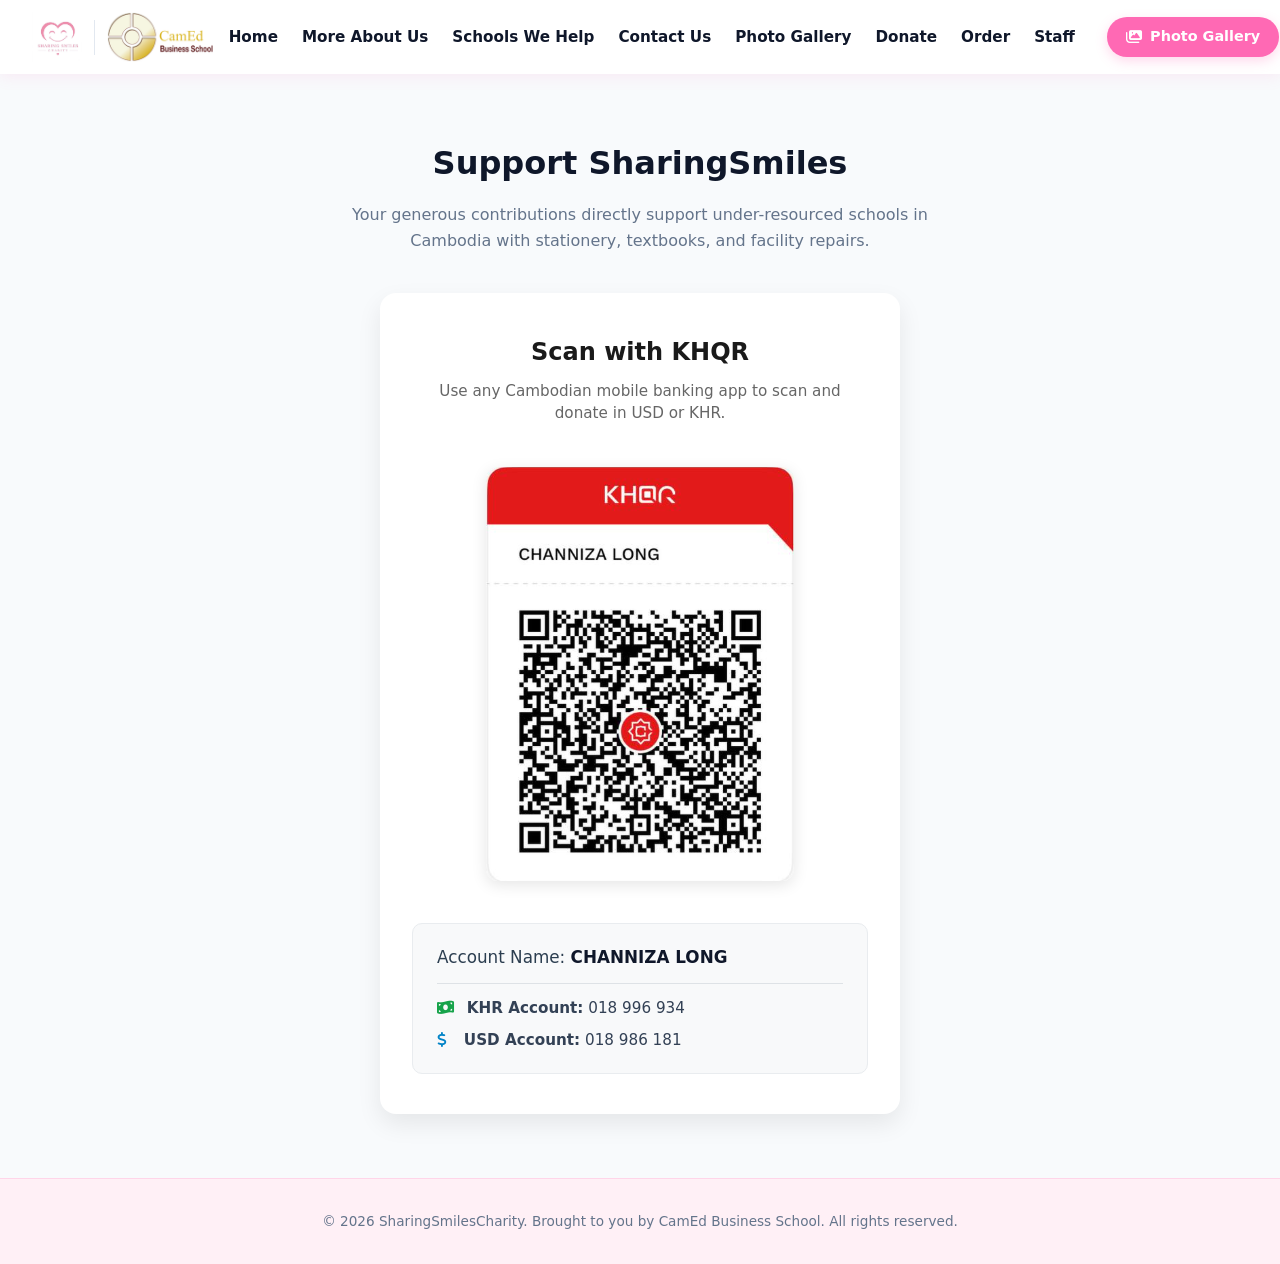
<file: donate.html>
<!doctype html>
<html lang="en">
    <head>
        <meta charset="UTF-8" />
        <meta name="viewport" content="width=device-width, initial-scale=1.0" />
        <title>Donate - SharingSmilesCharity</title>
        <link rel="stylesheet" href="styles.css" />
        <link rel="stylesheet" href="https://cdnjs.cloudflare.com/ajax/libs/font-awesome/6.4.0/css/all.min.css" />
    </head>
    <body>
        <!-- Unified Navigation Bar -->
        <nav class="navbar" aria-label="Main Navigation">
            <div class="logo-container">
                <img src="images/charity-logo.png" alt="SharingSmiles Charity Logo" class="brand-logo" />
                <div class="logo-divider" role="separator"></div>
                <img src="images/camed-logo.png" alt="CamEd Business School Logo" class="brand-logo" />
            </div>

            <button
                class="menu-toggle"
                id="mobileMenuBtn"
                aria-label="Toggle Navigation Menu"
                aria-expanded="false"
                aria-controls="navLinks">
                <i class="fa-solid fa-bars" aria-hidden="true"></i>
            </button>

            <div class="nav-right-container">
                <ul class="nav-links" id="navLinks">
                    <li><a href="index.html#home" class="nav-item">Home</a></li>
                    <li><a href="index.html#about" class="nav-item">More About Us</a></li>
                    <li><a href="index.html#schools" class="nav-item">Schools We Help</a></li>
                    <li><a href="index.html#contact" class="nav-item">Contact Us</a></li>
                    <li><a href="gallery.html" class="nav-item">Photo Gallery</a></li>
                    <li><a href="donate.html" class="nav-item">Donate</a></li>
                    <li><a href="order.html" class="nav-item">Order</a></li>
                    <li><a href="staff.html" class="nav-item">Staff</a></li>
                </ul>

                <!-- Secondary CTA Buttons -->
                <a href="gallery.html" class="btn btn-gallery-nav">
                    <i class="fa-solid fa-images" aria-hidden="true"></i> Photo Gallery
                </a>
                <a href="donate.html" class="btn btn-gallery-nav">
                    <i class="fa-solid fa-heart" aria-hidden="true"></i> Donate Now
                </a>
                <a href="order.html" class="btn btn-gallery-nav">
                    <i class="fa-solid fa-box" aria-hidden="true"></i> Order
                </a>
            </div>
        </nav>

        <main>
            <section class="section donate-section">
                <div class="container">
                    <h2 class="section-title">Support SharingSmiles</h2>
                    <p class="section-subtitle">
                        Your generous contributions directly support under-resourced schools in Cambodia with
                        stationery, textbooks, and facility repairs.
                    </p>

                    <div
                        class="donate-container"
                        style="
                            max-width: 520px;
                            width: 100%;
                            margin: 0 auto;
                            background: #ffffff;
                            padding: 2.5rem 2rem;
                            border-radius: 16px;
                            box-shadow: 0 10px 25px rgba(0, 0, 0, 0.08);
                            text-align: center;
                        ">
                        <h3 style="margin-bottom: 0.5rem; color: #1a1a1a; font-size: 1.5rem">Scan with KHQR</h3>
                        <p style="color: #666; margin-bottom: 2rem; font-size: 0.95rem; line-height: 1.5">
                            Use any Cambodian mobile banking app to scan and donate in USD or KHR.
                        </p>

                        <!-- Clean Wrapper (No background, no shadow, no fixed dimensions) -->
                        <div
                            class="qr-wrapper"
                            style="
                                margin: 0 auto 2rem auto;
                                background: transparent;
                                box-shadow: none;
                                width: auto;
                                height: auto;
                            ">
                            <img
                                src="images/khqr-code.png"
                                alt="KHQR Payment Code for CHANNIZA LONG"
                                style="
                                    width: 308px;
                                    height: 414px;
                                    max-width: 100%;
                                    object-fit: contain;
                                    border-radius: 12px;
                                    box-shadow: 0 4px 15px rgba(0, 0, 0, 0.1);
                                    display: block;
                                    margin: 0 auto;
                                " />
                        </div>

                        <!-- Account Details Box -->
                        <div
                            class="account-details"
                            style="
                                background: #f8f9fa;
                                padding: 1.25rem 1.5rem;
                                border-radius: 10px;
                                text-align: left;
                                border: 1px solid #e9ecef;
                            ">
                            <p style="margin-bottom: 0.5rem; font-size: 1.05rem; color: #2c3e50">
                                Account Name: <strong style="color: #0f172a">CHANNIZA LONG</strong>
                            </p>
                            <hr style="border: 0; border-top: 1px solid #dee2e6; margin: 0.75rem 0" />
                            <p style="margin-bottom: 0.5rem; color: #334155; font-size: 0.95rem">
                                <i
                                    class="fa-solid fa-money-bill-wave"
                                    aria-hidden="true"
                                    style="margin-right: 8px; color: #16a34a"></i>
                                <strong>KHR Account:</strong> 018 996 934
                            </p>
                            <p style="margin: 0; color: #334155; font-size: 0.95rem">
                                <i
                                    class="fa-solid fa-dollar-sign"
                                    aria-hidden="true"
                                    style="margin-right: 12px; color: #0284c7"></i>
                                <strong>USD Account:</strong> 018 986 181
                            </p>
                        </div>
                    </div>
                </div>
            </section>
        </main>

        <!-- Footer -->
        <footer class="footer">
            <p>&copy; 2026 SharingSmilesCharity. Brought to you by CamEd Business School. All rights reserved.</p>
        </footer>

        <script src="script.js"></script>
    </body>
</html>
</file>
<file: styles.css>
/* ==========================================================================
   1. VARIABLES & RESET
   ========================================================================== */
:root {
    --primary-pink: #ff69b4;
    --dark-pink: #e05297;
    --soft-pink: #fff0f6;
    --accent-pink: #ff85c0;

    --text-dark: #0f172a;
    --text-body: #1e293b;
    --text-muted: #64748b;

    --bg-white: #ffffff;
    --bg-light: #f8fafc;
    --border-color: #e2e8f0;

    --shadow-light: 0 10px 25px rgba(255, 105, 180, 0.12);
    --shadow-card: 0 4px 15px rgba(0, 0, 0, 0.05);
    --shadow-hover: 0 8px 25px rgba(255, 105, 180, 0.15);

    --font-family: "Plus Jakarta Sans", system-ui, -apple-system, BlinkMacSystemFont, "Segoe UI", Roboto, sans-serif;
    --transition: all 0.3s ease;
    --radius-sm: 12px;
    --radius-lg: 20px;
    --radius-pill: 50px;
}

*,
*::before,
*::after {
    margin: 0;
    padding: 0;
    box-sizing: border-box;
}

html {
    scroll-behavior: smooth;
}

body {
    font-family: var(--font-family);
    background-color: var(--bg-light);
    color: var(--text-body);
    line-height: 1.6;
}

/* ==========================================================================
   2. UTILITIES & REUSABLE COMPONENTS
   ========================================================================== */
.container {
    width: 100%;
    max-width: 1100px;
    margin: 0 auto;
    padding: 0 1.25rem;
}

.badge {
    display: inline-block;
    background-color: rgba(255, 105, 180, 0.1);
    color: var(--primary-pink);
    font-weight: 700;
    font-size: 0.85rem;
    padding: 0.4rem 1rem;
    border-radius: var(--radius-pill);
    text-transform: uppercase;
    letter-spacing: 0.05em;
    margin-bottom: 1rem;
    border: 1px solid var(--accent-pink);
}

/* Buttons */
.btn {
    padding: 0.8rem 1.6rem;
    border-radius: var(--radius-pill);
    font-weight: 600;
    font-size: 0.95rem;
    text-decoration: none;
    cursor: pointer;
    border: none;
    display: inline-flex;
    align-items: center;
    justify-content: center;
    gap: 0.5rem;
    white-space: nowrap;
    transition: var(--transition);
}

.btn-primary {
    background-color: var(--primary-pink);
    color: #ffffff;
    box-shadow: 0 4px 15px rgba(255, 105, 180, 0.3);
}

.btn-primary:hover {
    background-color: var(--dark-pink);
    transform: translateY(-2px);
}

.btn-secondary {
    background-color: #ffffff;
    color: var(--primary-pink);
    border: 2px solid var(--primary-pink);
}

.btn-secondary:hover {
    background-color: var(--soft-pink);
}

.btn-secondary-outline {
    border: 2px solid var(--border-color);
    color: #334155;
    background-color: #ffffff;
}

.btn-secondary-outline:hover {
    border-color: var(--primary-pink);
    color: var(--primary-pink);
    transform: translateY(-1px);
}

.btn-gallery-nav {
    background-color: var(--primary-pink);
    color: #ffffff;
    padding: 0.55rem 1.2rem;
    font-size: 0.9rem;
    box-shadow: 0 4px 12px rgba(255, 105, 180, 0.25);
}

.btn-gallery-nav:hover {
    background-color: var(--dark-pink);
    transform: translateY(-2px);
}

.btn-full {
    width: 100%;
}

/* ==========================================================================
   3. NAVIGATION BAR
   ========================================================================== */
.navbar {
    display: flex;
    justify-content: space-between;
    align-items: center;
    padding: 0.75rem 2rem;
    background-color: rgba(255, 255, 255, 0.98);
    position: sticky;
    top: 0;
    backdrop-filter: blur(10px);
    z-index: 1000;
    box-shadow: 0 2px 15px rgba(255, 105, 180, 0.12);
    gap: 1rem;
}

/* Logos */
.logo-container {
    display: flex;
    align-items: center;
    gap: 0.75rem;
    flex-shrink: 0;
}

.brand-logo {
    height: 50px;
    width: auto;
    object-fit: contain;
    transition: transform 0.2s ease;
}

.brand-logo:hover {
    transform: scale(1.05);
}

.camed-logo {
    border-left: 1px solid rgba(0, 0, 0, 0.15);
    padding-left: 0.75rem;
}

.logo-divider {
    width: 1px;
    height: 35px;
    background-color: var(--border-color);
}

.logo-text {
    font-size: 1.25rem;
    font-weight: 700;
    color: var(--text-dark);
    margin-left: 0.25rem;
    white-space: nowrap;
}

.logo-text span {
    color: var(--primary-pink);
}

.menu-toggle {
    display: none;
    background: none;
    border: none;
    font-size: 1.6rem;
    color: var(--primary-pink);
    cursor: pointer;
    padding: 0.5rem;
}

/* Right Menu Container */
.nav-right-container {
    display: flex;
    align-items: center;
    gap: 2rem;
}

.nav-links {
    display: flex;
    list-style: none;
    gap: 1.5rem;
    align-items: center;
}

.nav-links a {
    text-decoration: none;
    color: var(--text-dark);
    font-weight: 600;
    white-space: nowrap;
    font-size: 0.95rem;
    transition: var(--transition);
}

.nav-links a:hover {
    color: var(--primary-pink);
}

/* Navigation Mobile Adaptation */
@media screen and (max-width: 992px) {
    .navbar {
        padding: 0.75rem 1rem;
    }

    .brand-logo {
        height: 36px;
    }

    .logo-text {
        font-size: 1.1rem;
    }

    .menu-toggle {
        display: block;
        z-index: 1001;
    }

    .nav-right-container {
        position: absolute;
        top: 100%;
        left: 0;
        width: 100%;
        background-color: #ffffff;
        flex-direction: column;
        align-items: center;
        padding: 0;
        max-height: 0;
        overflow: hidden;
        transition:
            max-height 0.35s cubic-bezier(0.4, 0, 0.2, 1),
            padding 0.35s ease;
        box-shadow: 0 10px 25px rgba(0, 0, 0, 0.1);
        z-index: 999;
    }

    .nav-right-container.active {
        max-height: 400px;
        padding: 1.5rem 0;
    }

    .nav-links {
        flex-direction: column;
        gap: 1.25rem;
        width: 100%;
        text-align: center;
    }

    .gallery-body .nav-right-container .btn {
        padding: 0.4rem 0.85rem;
        font-size: 0.85rem;
    }
}

/* Make gallery header controls remain inline on desktop only.
   On small screens the unified mobile menu (hamburger) will be used. */
@media screen and (min-width: 993px) {
    .gallery-body .nav-right-container {
        position: static;
        max-height: none;
        overflow: visible;
        padding: 0;
        box-shadow: none;
        background: transparent;
        width: auto;
        flex-direction: row;
    }

    .gallery-body .nav-right-container .btn {
        padding: 0.4rem 0.85rem;
        font-size: 0.95rem;
    }
}

/* ==========================================================================
   4. HERO SECTIONS
   ========================================================================== */
/* Main Landing Hero */
.hero {
    background: linear-gradient(135deg, var(--soft-pink) 0%, #ffffff 100%);
    padding: 6rem 1.25rem 4rem;
    text-align: center;
}

.hero-content {
    max-width: 800px;
    margin: 0 auto;
}

.hero h1 {
    font-size: 2.5rem;
    color: var(--text-dark);
    margin-bottom: 1rem;
    line-height: 1.2;
}

.hero p {
    font-size: 1.1rem;
    color: var(--text-muted);
    margin-bottom: 1.8rem;
}

.hero-btns {
    display: flex;
    justify-content: center;
    gap: 1rem;
}

/* Gallery Dedicated Hero */
.gallery-hero {
    background: linear-gradient(135deg, #fff5f8 0%, #ffffff 100%);
    padding: 3.5rem 1.5rem 2.5rem;
    text-align: center;
    border-bottom: 1px solid #f1f5f9;
}

.gallery-title {
    font-size: 2.5rem;
    font-weight: 800;
    color: var(--text-dark);
    margin-bottom: 0.5rem;
    letter-spacing: -0.02em;
}

.gallery-description {
    font-size: 1.05rem;
    color: var(--text-muted);
    max-width: 600px;
    margin: 0 auto;
    line-height: 1.6;
}

@media screen and (max-width: 992px) {
    .hero {
        padding: 4rem 1rem 3rem;
    }

    .hero h1 {
        font-size: 1.85rem;
    }

    .hero p {
        font-size: 1rem;
    }

    .hero-btns {
        flex-direction: column;
        gap: 0.8rem;
    }
}

/* ==========================================================================
   5. GENERAL PAGE SECTIONS & GRIDS
   ========================================================================== */
.section {
    padding: 4rem 0;
}

.section-title {
    text-align: center;
    font-size: 2rem;
    color: var(--text-dark);
    margin-bottom: 0.8rem;
}

.section-subtitle {
    text-align: center;
    color: var(--text-muted);
    max-width: 600px;
    margin: 0 auto 2.5rem;
}

.about-grid,
.schools-grid,
.contact-grid {
    display: grid;
    grid-template-columns: repeat(2, 1fr);
    gap: 1.5rem;
    margin-top: 2rem;
}

.contact-grid {
    gap: 2.5rem;
}

/* Cards */
.about-card {
    background-color: var(--soft-pink);
    padding: 2rem;
    border-radius: var(--radius-lg);
    border: 1px solid rgba(255, 105, 180, 0.2);
    transition: var(--transition);
}

.about-card:hover {
    transform: translateY(-5px);
    box-shadow: var(--shadow-light);
}

.about-card .icon {
    font-size: 2.2rem;
    color: var(--primary-pink);
    margin-bottom: 1rem;
}

.schools-section {
    background-color: var(--soft-pink);
}

.school-card {
    background-color: #ffffff;
    border-radius: var(--radius-lg);
    overflow: hidden;
    box-shadow: var(--shadow-light);
    transition: var(--transition);
}

.school-card:hover {
    transform: translateY(-5px);
}

.school-map-wrapper {
    width: 100%;
    height: 200px;
    background-color: #f1f5f9;
    border-bottom: 2px solid rgba(255, 105, 180, 0.2);
}

.school-map-wrapper iframe {
    width: 100%;
    height: 100%;
    border: none;
}

.school-card-body {
    padding: 1.5rem;
}

.school-card-body h3 {
    margin-bottom: 0.5rem;
}

/* Contact Module */
.contact-section {
    background-color: var(--bg-white);
}

.contact-info h3,
.contact-form h3 {
    margin-bottom: 1.2rem;
}

.info-item {
    display: flex;
    align-items: center;
    gap: 1rem;
    margin-bottom: 1rem;
    font-weight: 500;
}

.info-item i {
    color: var(--primary-pink);
    font-size: 1.2rem;
}

.social-links {
    display: flex;
    flex-direction: column;
    gap: 0.8rem;
    margin-top: 1rem;
}

.social-btn {
    display: flex;
    align-items: center;
    gap: 0.8rem;
    padding: 0.8rem 1.2rem;
    background-color: var(--soft-pink);
    color: var(--text-dark);
    text-decoration: none;
    border-radius: var(--radius-sm);
    font-weight: 500;
    transition: var(--transition);
    word-break: break-word;
}

.social-btn i {
    color: var(--primary-pink);
    font-size: 1.2rem;
}

.social-btn:hover {
    background-color: var(--primary-pink);
    color: #ffffff;
}

.social-btn:hover i {
    color: #ffffff;
}

.contact-form {
    background-color: var(--soft-pink);
    padding: 2rem;
    border-radius: var(--radius-lg);
}

.form-group {
    margin-bottom: 1.2rem;
}

.form-group input,
.form-group textarea {
    width: 100%;
    padding: 0.9rem 1.2rem;
    border-radius: 10px;
    border: 1px solid rgba(255, 105, 180, 0.3);
    outline: none;
    font-family: inherit;
}

/* Section Responsive Rules */
@media screen and (max-width: 992px) {
    .section {
        padding: 3rem 0;
    }

    .section-title {
        font-size: 1.6rem;
    }

    .about-grid,
    .schools-grid,
    .contact-grid {
        grid-template-columns: 1fr;
        gap: 1.5rem;
    }

    .about-card,
    .contact-form {
        padding: 1.5rem;
    }
}

/* ==========================================================================
   6. GALLERY MODULE
   ========================================================================== */
.gallery-section {
    padding: 3rem 0;
    background-color: var(--bg-white);
    min-height: 80vh;
}

.gallery-grid {
    display: grid;
    grid-template-columns: repeat(auto-fill, minmax(160px, 1fr));
    gap: 12px;
    padding: 0.5rem 0;
}

@media screen and (min-width: 600px) {
    .gallery-grid {
        grid-template-columns: repeat(auto-fill, minmax(280px, 1fr));
        gap: 20px;
    }
}

.gallery-card {
    position: relative;
    background-color: #ffffff;
    border-radius: var(--radius-sm);
    overflow: hidden;
    box-shadow: var(--shadow-card);
    border: 1px solid var(--border-color);
    cursor: pointer;
    touch-action: manipulation;
    -webkit-tap-highlight-color: transparent;
    transition:
        transform 0.2s ease,
        box-shadow 0.2s ease;
}

.gallery-card:hover {
    transform: translateY(-4px);
    box-shadow: var(--shadow-hover);
}

.gallery-img-wrapper,
.gallery-img-container {
    position: relative;
    width: 100%;
    overflow: hidden;
}

.gallery-img {
    width: 100%;
    height: 180px;
    object-fit: cover;
    display: block;
    transition: transform 0.4s ease;
}

@media screen and (min-width: 600px) {
    .gallery-img {
        height: 240px;
    }
}

.gallery-card:hover .gallery-img {
    transform: scale(1.06);
}

/* Hover Overlay Visual */
.gallery-overlay {
    position: absolute;
    top: 0;
    left: 0;
    width: 100%;
    height: 100%;
    background: rgba(15, 23, 42, 0.4);
    backdrop-filter: blur(2px);
    display: flex;
    align-items: center;
    justify-content: center;
    opacity: 0;
    transition: opacity 0.3s ease;
}

.gallery-card:hover .gallery-overlay {
    opacity: 1;
}

.view-btn {
    background-color: #ffffff;
    color: var(--primary-pink);
    font-weight: 700;
    font-size: 0.85rem;
    padding: 0.6rem 1.25rem;
    border-radius: var(--radius-pill);
    display: flex;
    align-items: center;
    gap: 0.5rem;
    box-shadow: 0 4px 15px rgba(0, 0, 0, 0.1);
}

/* Optional Card Text Area */
.gallery-card-info {
    padding: 1.25rem;
}

.gallery-card-info h3 {
    font-size: 1.1rem;
    font-weight: 700;
    color: var(--text-dark);
    margin-bottom: 0.4rem;
}

.gallery-card-info p {
    font-size: 0.9rem;
    color: var(--text-muted);
    line-height: 1.5;
    margin: 0;
}

/* ==========================================================================
   7. LIGHTBOX MODAL
   ========================================================================== */
.lightbox-modal {
    display: none;
    position: fixed;
    top: 0;
    left: 0;
    width: 100%;
    height: 100%;
    background-color: rgba(15, 23, 42, 0.9);
    backdrop-filter: blur(6px);
    z-index: 2000;
    justify-content: center;
    align-items: center;
    padding: 2rem;
    opacity: 0;
    transition: opacity 0.3s ease;
}

.lightbox-modal.active {
    display: flex !important;
    opacity: 1 !important;
}

.lightbox-content {
    max-width: 90%;
    max-height: 85vh;
    border-radius: var(--radius-sm);
    object-fit: contain;
    box-shadow: 0 10px 30px rgba(0, 0, 0, 0.5);
}

.lightbox-close {
    position: absolute;
    top: 1.5rem;
    right: 2rem;
    color: #ffffff;
    font-size: 2.5rem;
    font-weight: 700;
    cursor: pointer;
    z-index: 2001;
    transition: color 0.2s ease;
}

.lightbox-close:hover {
    color: var(--primary-pink);
}

.lightbox-btn {
    position: absolute;
    top: 50%;
    transform: translateY(-50%);
    background: rgba(255, 255, 255, 0.15);
    border: 1px solid rgba(255, 255, 255, 0.3);
    color: #ffffff;
    font-size: 1.5rem;
    width: 50px;
    height: 50px;
    border-radius: 50%;
    cursor: pointer;
    display: flex;
    align-items: center;
    justify-content: center;
    z-index: 2001;
    transition: all 0.2s ease;
    user-select: none;
}

.lightbox-btn:hover {
    background: rgba(255, 255, 255, 0.35);
    transform: translateY(-50%) scale(1.1);
}

.lightbox-prev {
    left: 20px;
}

.lightbox-next {
    right: 20px;
}

@media screen and (max-width: 600px) {
    .lightbox-btn {
        width: 40px;
        height: 40px;
        font-size: 1.1rem;
    }

    .lightbox-prev {
        left: 10px;
    }

    .lightbox-next {
        right: 10px;
    }
}

.footer {
    text-align: center;
    padding: 2rem 1rem;
    background-color: var(--soft-pink);
    border-top: 1px solid rgba(255, 105, 180, 0.2);
    color: var(--text-muted);
    font-size: 0.85rem;
}

/* --- Lightbox Modal Styles --- */

.lightbox-modal {
    display: none; /* Hidden by default */
    position: fixed;
    top: 0;
    left: 0;
    width: 100vw;
    height: 100vh;
    background-color: rgba(0, 0, 0, 0.88);
    z-index: 99999;
    align-items: center;
    justify-content: center;
}

.lightbox-modal.active {
    display: flex; /* Displayed when active class is added */
}

/* Enlarged Image */
.lightbox-content {
    max-width: 80vw;
    max-height: 80vh;
    object-fit: contain;
    border-radius: 8px;
    z-index: 100000;
    pointer-events: none; /* Ensures clicks pass through image to background */
}

/* Close Button (×) */
.lightbox-close {
    position: absolute;
    top: 20px;
    right: 25px;
    color: #ffffff;
    font-size: 2.8rem;
    font-weight: bold;
    cursor: pointer;
    z-index: 100002;
    user-select: none;
    line-height: 1;
    transition:
        transform 0.2s ease,
        color 0.2s ease;
}

.lightbox-close:hover {
    color: #ff4d4d;
    transform: scale(1.15);
}

/* Previous & Next Navigation Buttons */
.lightbox-btn {
    position: absolute;
    top: 50%;
    transform: translateY(-50%);
    background: rgba(255, 255, 255, 0.2);
    color: #ffffff;
    border: none;
    width: 50px;
    height: 50px;
    border-radius: 50%;
    font-size: 1.5rem;
    cursor: pointer;
    z-index: 100002;
    display: flex;
    align-items: center;
    justify-content: center;
    transition:
        background 0.2s ease,
        transform 0.2s ease;
}

.lightbox-btn:hover {
    background: rgba(255, 255, 255, 0.4);
    transform: translateY(-50%) scale(1.1);
}

.lightbox-prev {
    left: 20px;
}

.lightbox-next {
    right: 20px;
}

/* Ensure inner FontAwesome icons don't block clicks */
.lightbox-btn i {
    pointer-events: none;
}

/* --- Donate Page Styles --- */

.donate-hero {
    padding: 60px 20px 30px;
    text-align: center;
}

.donate-title {
    font-size: 2.5rem;
    font-weight: 800;
    color: #111827;
    margin-top: 10px;
}

.donate-description {
    color: #4b5563;
    max-width: 600px;
    margin: 10px auto 0;
    font-size: 1.1rem;
}

.donate-grid {
    display: grid;
    grid-template-columns: 1.2fr 0.8fr;
    gap: 30px;
    align-items: start;
}

@media (max-width: 850px) {
    .donate-grid {
        grid-template-columns: 1fr;
    }
}

.donate-card,
.info-card {
    background: #ffffff;
    border-radius: 16px;
    padding: 30px;
    box-shadow: 0 10px 30px rgba(0, 0, 0, 0.05);
    border: 1px solid #e5e7eb;
}

.card-title {
    font-size: 1.3rem;
    font-weight: 700;
    margin-bottom: 20px;
    display: flex;
    align-items: center;
    gap: 10px;
}

.amount-selector {
    display: grid;
    grid-template-columns: repeat(4, 1fr);
    gap: 12px;
    margin-bottom: 15px;
}

.amount-btn {
    padding: 12px;
    background: #f3f4f6;
    border: 2px solid transparent;
    border-radius: 10px;
    font-weight: 700;
    font-size: 1.1rem;
    cursor: pointer;
    transition: all 0.2s ease;
}

.amount-btn:hover,
.amount-btn.active {
    background: #eff6ff;
    border-color: #2563eb;
    color: #2563eb;
}

.custom-amount-group {
    position: relative;
    margin-bottom: 25px;
}

.currency-symbol {
    position: absolute;
    left: 15px;
    top: 50%;
    transform: translateY(-50%);
    font-weight: 700;
    color: #6b7280;
}

.custom-amount-group input {
    padding-left: 30px;
}

.form-group {
    margin-bottom: 18px;
    display: flex;
    flex-direction: column;
    gap: 6px;
}

.form-group label {
    font-weight: 600;
    font-size: 0.9rem;
    color: #374151;
}

.form-input {
    width: 100%;
    padding: 12px 16px;
    border: 1px solid #d1d5db;
    border-radius: 10px;
    font-size: 1rem;
    outline: none;
    transition: border-color 0.2s ease;
}

.form-input:focus {
    border-color: #2563eb;
}

.subsection-title {
    font-size: 1rem;
    font-weight: 700;
    margin-bottom: 12px;
    color: #374151;
}

.payment-options {
    display: grid;
    grid-template-columns: 1fr 1fr;
    gap: 12px;
    margin-bottom: 25px;
}

.payment-option {
    display: flex;
    align-items: center;
    gap: 10px;
    padding: 12px 16px;
    border: 2px solid #e5e7eb;
    border-radius: 10px;
    cursor: pointer;
    font-weight: 600;
    transition: all 0.2s ease;
}

.payment-option.active {
    border-color: #2563eb;
    background: #eff6ff;
    color: #2563eb;
}

.payment-option input {
    display: none;
}

.btn-donate-submit {
    width: 100%;
    padding: 16px;
    background: #2563eb;
    color: white;
    border: none;
    border-radius: 10px;
    font-weight: 700;
    font-size: 1.1rem;
    cursor: pointer;
    transition: background 0.2s ease;
    margin-top: 10px;
}

.btn-donate-submit:hover {
    background: #1d4ed8;
}

/* Info Panel / QR Code */
.donate-info-panel {
    display: flex;
    flex-direction: column;
    gap: 20px;
}

.khqr-display {
    text-align: center;
    background: #fafafa;
}

.qr-wrapper {
    margin: 15px auto;
    width: 180px;
    height: 180px;
    background: #ffffff;
    padding: 10px;
    border-radius: 12px;
    box-shadow: 0 4px 12px rgba(0, 0, 0, 0.08);
}

.qr-image {
    width: 100%;
    height: 100%;
    object-fit: contain;
}

.impact-list {
    list-style: none;
    padding: 0;
    margin-top: 12px;
}

.impact-list li {
    margin-bottom: 12px;
    font-size: 0.95rem;
    color: #4b5563;
    display: flex;
    align-items: flex-start;
    gap: 10px;
}

.impact-list i {
    color: #10b981;
    margin-top: 3px;
}

/* Modal */
.donate-modal {
    display: none;
    position: fixed;
    top: 0;
    left: 0;
    width: 100vw;
    height: 100vh;
    background: rgba(0, 0, 0, 0.6);
    z-index: 99999;
    align-items: center;
    justify-content: center;
}

.donate-modal.active {
    display: flex;
}

.donate-modal-content {
    background: white;
    padding: 40px;
    border-radius: 16px;
    max-width: 450px;
    width: 90%;
}

.success-icon {
    font-size: 3.5rem;
    color: #10b981;
    margin-bottom: 15px;
}

/* Navbar & Hero Donate Buttons */
.btn-donate-nav {
    background-color: #2563eb;
    color: #ffffff !important;
    font-weight: 700;
    box-shadow: 0 4px 12px rgba(37, 99, 235, 0.25);
    transition:
        transform 0.2s ease,
        background-color 0.2s ease;
}

.btn-donate-nav:hover {
    background-color: #1d4ed8;
    transform: translateY(-1px);
}

.btn-hero-donate {
    padding: 14px 28px;
    font-size: 1.1rem;
    font-weight: 700;
}

/* Floating Donate Button */
.floating-donate-btn {
    position: fixed;
    bottom: 25px;
    right: 25px;
    background-color: #2563eb;
    color: #ffffff;
    display: flex;
    align-items: center;
    gap: 8px;
    padding: 12px 20px;
    border-radius: 50px;
    font-weight: 700;
    font-size: 1rem;
    text-decoration: none;
    box-shadow: 0 8px 24px rgba(37, 99, 235, 0.4);
    z-index: 999;
    transition:
        transform 0.2s ease,
        background-color 0.2s ease;
}

.floating-donate-btn:hover {
    background-color: #1d4ed8;
    transform: scale(1.05);
}

.floating-donate-btn i {
    font-size: 1.1rem;
    color: #ffffff;
}

@media (max-width: 600px) {
    .floating-donate-btn .btn-text {
        display: none; /* Icon-only on mobile screens */
    }
    .floating-donate-btn {
        padding: 14px;
        border-radius: 50%;
    }
}

.btn-donate-nav {
    background-color: #e63946; /* Accent red/pink */
    color: #ffffff;
    padding: 0.5rem 1rem;
    border-radius: 6px;
    font-weight: 600;
    text-decoration: none;
    display: inline-flex;
    align-items: center;
    gap: 0.5rem;
    transition: background-color 0.2s ease;
}

.btn-donate-nav:hover {
    background-color: #d62828;
}

.hero-btns {
    display: flex;
    flex-wrap: wrap;
    justify-content: center;
    gap: 0.75rem;
    max-width: 500px;
    margin: 0 auto;
}

.hero-btns .btn {
    flex: 1 1 20px; /* Expands evenly on mobile while keeping a min-width */
    justify-content: center;
}

/* --- Order & Staff Page styles (append) --- */
.order-grid {
    display: grid;
    grid-template-columns: 1fr 380px;
    gap: 28px;
    align-items: start;
}

@media (max-width: 980px) {
    .order-grid {
        grid-template-columns: 1fr;
    }
}

.menu-card {
    background: #ffffff;
    border: 1px solid #eef2f7;
    border-radius: 12px;
    padding: 12px;
    box-shadow: 0 6px 18px rgba(0, 0, 0, 0.03);
    display: flex;
    align-items: center;
    justify-content: space-between;
}

.menu-card .muted {
    color: #64748b;
    font-size: 0.92rem;
    margin-top: 4px;
}
.menu-actions {
    display: flex;
    align-items: center;
    gap: 12px;
}
.price {
    font-weight: 700;
    color: #0f172a;
}
.qty-group {
    display: flex;
    gap: 8px;
    align-items: center;
}
.qty-group .item-qty {
    width: 64px;
    padding: 6px 8px;
    border-radius: 8px;
    border: 1px solid #e5e7eb;
}

.cart-panel {
    margin-top: 12px;
    background: #fafafa;
    padding: 12px;
    border-radius: 10px;
    border: 1px solid #e9ecef;
}
.cart-item {
    display: flex;
    justify-content: space-between;
    gap: 12px;
    align-items: center;
    padding: 8px 6px;
    border-bottom: 1px dashed #eef2f7;
}
.cart-item:last-child {
    border-bottom: none;
}
.remove-btn {
    background: transparent;
    border: none;
    color: #ef4444;
    cursor: pointer;
    font-weight: 700;
}

.staff-section .donate-card {
    max-width: 1100px;
    margin: 0 auto;
}

.order-table {
    width: 100%;
    border-collapse: collapse;
}
.order-table th,
.order-table td {
    padding: 8px;
    border-bottom: 1px solid #eef2f7;
    text-align: left;
    font-size: 0.95rem;
    vertical-align: top;
}
.order-status.pending {
    color: #f59e0b;
    font-weight: 700;
}
.order-status.fulfilled {
    color: #10b981;
    font-weight: 700;
}

/* small tweaks so nav doesn't crowd buttons on tiny screens */
@media screen and (max-width: 420px) {
    .nav-right-container {
        gap: 0.4rem;
    }
    .nav-right-container .btn {
        padding: 0.35rem 0.6rem;
        font-size: 0.86rem;
    }
    .menu-toggle {
        z-index: 1002;
    }
}
</file>
